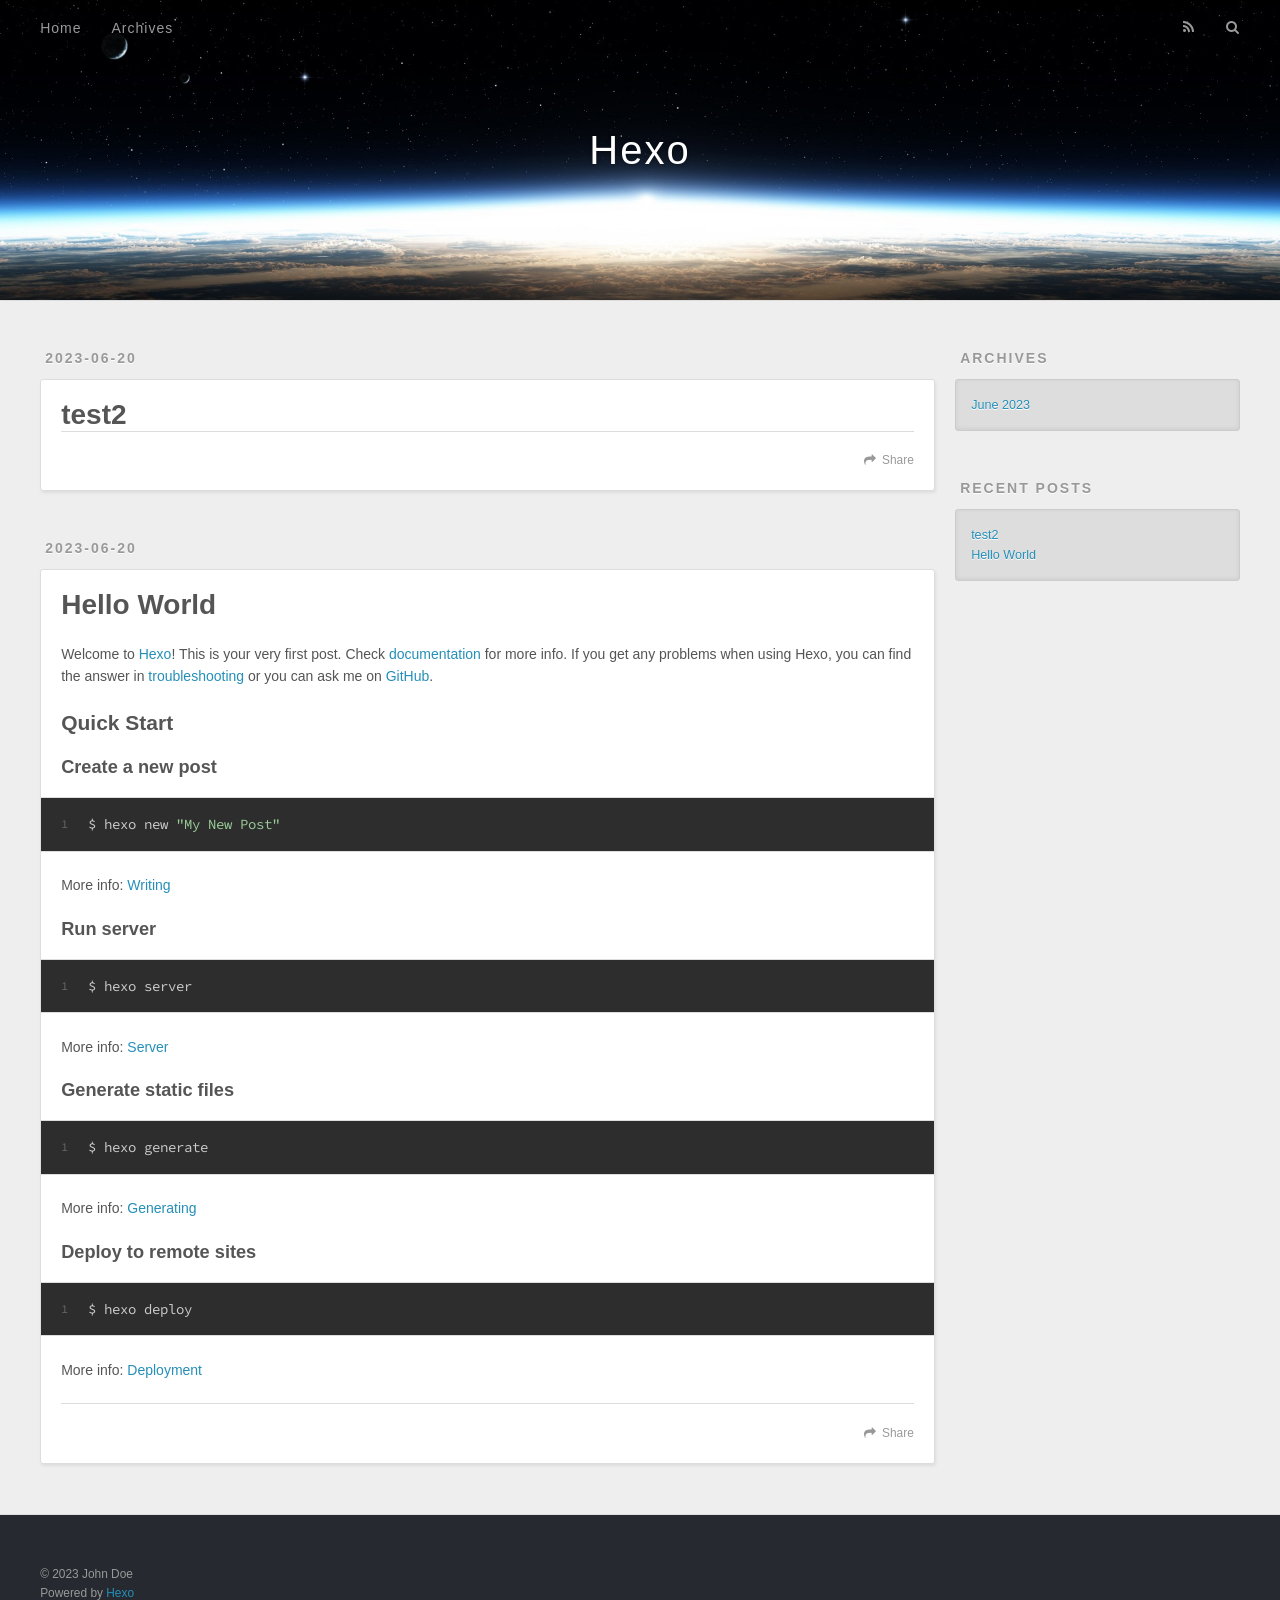
<file: index.html>
<!DOCTYPE html>
<html>
<head>
  <meta charset="utf-8">
  

  
  <title>Hexo</title>
  <meta name="viewport" content="width=device-width, initial-scale=1, maximum-scale=1">
  <meta property="og:type" content="website">
<meta property="og:title" content="Hexo">
<meta property="og:url" content="http://example.com/index.html">
<meta property="og:site_name" content="Hexo">
<meta property="og:locale" content="en_US">
<meta property="article:author" content="John Doe">
<meta name="twitter:card" content="summary">
  
    <link rel="alternate" href="/atom.xml" title="Hexo" type="application/atom+xml">
  
  
    <link rel="icon" href="/favicon.png">
  
  
    <link href="//fonts.googleapis.com/css?family=Source+Code+Pro" rel="stylesheet" type="text/css">
  
  
<link rel="stylesheet" href="/css/style.css">

<meta name="generator" content="Hexo 5.4.2"></head>

<body>
  <div id="container">
    <div id="wrap">
      <header id="header">
  <div id="banner"></div>
  <div id="header-outer" class="outer">
    <div id="header-title" class="inner">
      <h1 id="logo-wrap">
        <a href="/" id="logo">Hexo</a>
      </h1>
      
    </div>
    <div id="header-inner" class="inner">
      <nav id="main-nav">
        <a id="main-nav-toggle" class="nav-icon"></a>
        
          <a class="main-nav-link" href="/">Home</a>
        
          <a class="main-nav-link" href="/archives">Archives</a>
        
      </nav>
      <nav id="sub-nav">
        
          <a id="nav-rss-link" class="nav-icon" href="/atom.xml" title="RSS Feed"></a>
        
        <a id="nav-search-btn" class="nav-icon" title="Search"></a>
      </nav>
      <div id="search-form-wrap">
        <form action="//google.com/search" method="get" accept-charset="UTF-8" class="search-form"><input type="search" name="q" class="search-form-input" placeholder="Search"><button type="submit" class="search-form-submit">&#xF002;</button><input type="hidden" name="sitesearch" value="http://example.com"></form>
      </div>
    </div>
  </div>
</header>
      <div class="outer">
        <section id="main">
  
    <article id="post-test2" class="article article-type-post" itemscope itemprop="blogPost">
  <div class="article-meta">
    <a href="/2023/06/20/test2/" class="article-date">
  <time datetime="2023-06-20T09:48:19.000Z" itemprop="datePublished">2023-06-20</time>
</a>
    
  </div>
  <div class="article-inner">
    
    
      <header class="article-header">
        
  
    <h1 itemprop="name">
      <a class="article-title" href="/2023/06/20/test2/">test2</a>
    </h1>
  

      </header>
    
    <div class="article-entry" itemprop="articleBody">
      
        
      
    </div>
    <footer class="article-footer">
      <a data-url="http://example.com/2023/06/20/test2/" data-id="clj449uvp00010cu1ej1f3972" class="article-share-link">Share</a>
      
      
    </footer>
  </div>
  
</article>


  
    <article id="post-hello-world" class="article article-type-post" itemscope itemprop="blogPost">
  <div class="article-meta">
    <a href="/2023/06/20/hello-world/" class="article-date">
  <time datetime="2023-06-20T08:52:55.182Z" itemprop="datePublished">2023-06-20</time>
</a>
    
  </div>
  <div class="article-inner">
    
    
      <header class="article-header">
        
  
    <h1 itemprop="name">
      <a class="article-title" href="/2023/06/20/hello-world/">Hello World</a>
    </h1>
  

      </header>
    
    <div class="article-entry" itemprop="articleBody">
      
        <p>Welcome to <a target="_blank" rel="noopener" href="https://hexo.io/">Hexo</a>! This is your very first post. Check <a target="_blank" rel="noopener" href="https://hexo.io/docs/">documentation</a> for more info. If you get any problems when using Hexo, you can find the answer in <a target="_blank" rel="noopener" href="https://hexo.io/docs/troubleshooting.html">troubleshooting</a> or you can ask me on <a target="_blank" rel="noopener" href="https://github.com/hexojs/hexo/issues">GitHub</a>.</p>
<h2 id="Quick-Start"><a href="#Quick-Start" class="headerlink" title="Quick Start"></a>Quick Start</h2><h3 id="Create-a-new-post"><a href="#Create-a-new-post" class="headerlink" title="Create a new post"></a>Create a new post</h3><figure class="highlight bash"><table><tr><td class="gutter"><pre><span class="line">1</span><br></pre></td><td class="code"><pre><span class="line">$ hexo new <span class="string">&quot;My New Post&quot;</span></span><br></pre></td></tr></table></figure>

<p>More info: <a target="_blank" rel="noopener" href="https://hexo.io/docs/writing.html">Writing</a></p>
<h3 id="Run-server"><a href="#Run-server" class="headerlink" title="Run server"></a>Run server</h3><figure class="highlight bash"><table><tr><td class="gutter"><pre><span class="line">1</span><br></pre></td><td class="code"><pre><span class="line">$ hexo server</span><br></pre></td></tr></table></figure>

<p>More info: <a target="_blank" rel="noopener" href="https://hexo.io/docs/server.html">Server</a></p>
<h3 id="Generate-static-files"><a href="#Generate-static-files" class="headerlink" title="Generate static files"></a>Generate static files</h3><figure class="highlight bash"><table><tr><td class="gutter"><pre><span class="line">1</span><br></pre></td><td class="code"><pre><span class="line">$ hexo generate</span><br></pre></td></tr></table></figure>

<p>More info: <a target="_blank" rel="noopener" href="https://hexo.io/docs/generating.html">Generating</a></p>
<h3 id="Deploy-to-remote-sites"><a href="#Deploy-to-remote-sites" class="headerlink" title="Deploy to remote sites"></a>Deploy to remote sites</h3><figure class="highlight bash"><table><tr><td class="gutter"><pre><span class="line">1</span><br></pre></td><td class="code"><pre><span class="line">$ hexo deploy</span><br></pre></td></tr></table></figure>

<p>More info: <a target="_blank" rel="noopener" href="https://hexo.io/docs/one-command-deployment.html">Deployment</a></p>

      
    </div>
    <footer class="article-footer">
      <a data-url="http://example.com/2023/06/20/hello-world/" data-id="clj449uvi00000cu152003was" class="article-share-link">Share</a>
      
      
    </footer>
  </div>
  
</article>


  


</section>
        
          <aside id="sidebar">
  
    

  
    

  
    
  
    
  <div class="widget-wrap">
    <h3 class="widget-title">Archives</h3>
    <div class="widget">
      <ul class="archive-list"><li class="archive-list-item"><a class="archive-list-link" href="/archives/2023/06/">June 2023</a></li></ul>
    </div>
  </div>


  
    
  <div class="widget-wrap">
    <h3 class="widget-title">Recent Posts</h3>
    <div class="widget">
      <ul>
        
          <li>
            <a href="/2023/06/20/test2/">test2</a>
          </li>
        
          <li>
            <a href="/2023/06/20/hello-world/">Hello World</a>
          </li>
        
      </ul>
    </div>
  </div>

  
</aside>
        
      </div>
      <footer id="footer">
  
  <div class="outer">
    <div id="footer-info" class="inner">
      &copy; 2023 John Doe<br>
      Powered by <a href="http://hexo.io/" target="_blank">Hexo</a>
    </div>
  </div>
</footer>
    </div>
    <nav id="mobile-nav">
  
    <a href="/" class="mobile-nav-link">Home</a>
  
    <a href="/archives" class="mobile-nav-link">Archives</a>
  
</nav>
    

<script src="//ajax.googleapis.com/ajax/libs/jquery/2.0.3/jquery.min.js"></script>


  
<link rel="stylesheet" href="/fancybox/jquery.fancybox.css">

  
<script src="/fancybox/jquery.fancybox.pack.js"></script>




<script src="/js/script.js"></script>




  </div>
</body>
</html>
</file>
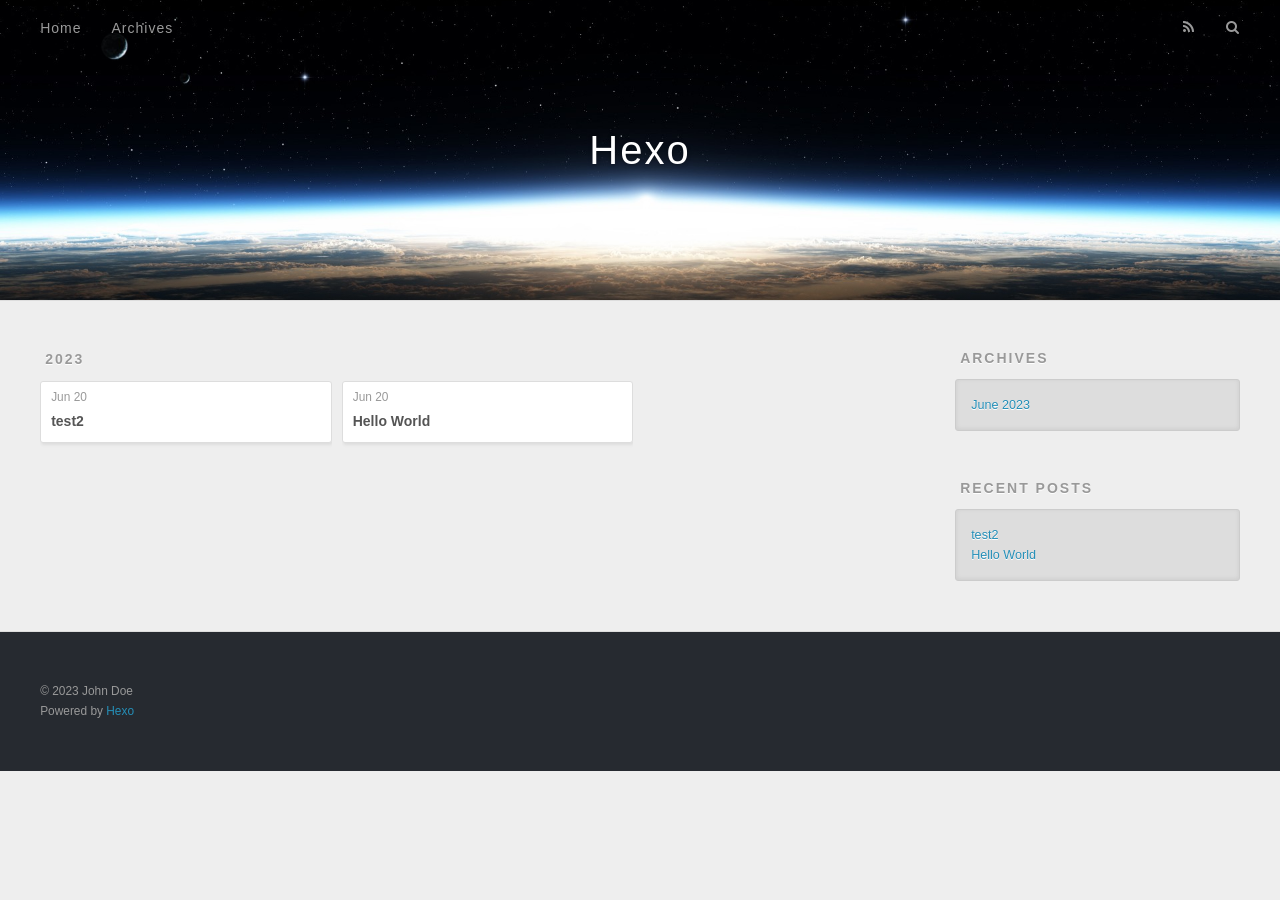
<file: archives/index.html>
<!DOCTYPE html>
<html>
<head>
  <meta charset="utf-8">
  

  
  <title>Archives | Hexo</title>
  <meta name="viewport" content="width=device-width, initial-scale=1, maximum-scale=1">
  <meta property="og:type" content="website">
<meta property="og:title" content="Hexo">
<meta property="og:url" content="http://example.com/archives/index.html">
<meta property="og:site_name" content="Hexo">
<meta property="og:locale" content="en_US">
<meta property="article:author" content="John Doe">
<meta name="twitter:card" content="summary">
  
    <link rel="alternate" href="/atom.xml" title="Hexo" type="application/atom+xml">
  
  
    <link rel="icon" href="/favicon.png">
  
  
    <link href="//fonts.googleapis.com/css?family=Source+Code+Pro" rel="stylesheet" type="text/css">
  
  
<link rel="stylesheet" href="/css/style.css">

<meta name="generator" content="Hexo 5.4.2"></head>

<body>
  <div id="container">
    <div id="wrap">
      <header id="header">
  <div id="banner"></div>
  <div id="header-outer" class="outer">
    <div id="header-title" class="inner">
      <h1 id="logo-wrap">
        <a href="/" id="logo">Hexo</a>
      </h1>
      
    </div>
    <div id="header-inner" class="inner">
      <nav id="main-nav">
        <a id="main-nav-toggle" class="nav-icon"></a>
        
          <a class="main-nav-link" href="/">Home</a>
        
          <a class="main-nav-link" href="/archives">Archives</a>
        
      </nav>
      <nav id="sub-nav">
        
          <a id="nav-rss-link" class="nav-icon" href="/atom.xml" title="RSS Feed"></a>
        
        <a id="nav-search-btn" class="nav-icon" title="Search"></a>
      </nav>
      <div id="search-form-wrap">
        <form action="//google.com/search" method="get" accept-charset="UTF-8" class="search-form"><input type="search" name="q" class="search-form-input" placeholder="Search"><button type="submit" class="search-form-submit">&#xF002;</button><input type="hidden" name="sitesearch" value="http://example.com"></form>
      </div>
    </div>
  </div>
</header>
      <div class="outer">
        <section id="main">
  
  
    
    
      
      
      <section class="archives-wrap">
        <div class="archive-year-wrap">
          <a href="/archives/2023" class="archive-year">2023</a>
        </div>
        <div class="archives">
    
    <article class="archive-article archive-type-post">
  <div class="archive-article-inner">
    <header class="archive-article-header">
      <a href="/2023/06/20/test2/" class="archive-article-date">
  <time datetime="2023-06-20T09:48:19.000Z" itemprop="datePublished">Jun 20</time>
</a>
      
  
    <h1 itemprop="name">
      <a class="archive-article-title" href="/2023/06/20/test2/">test2</a>
    </h1>
  

    </header>
  </div>
</article>
  
    
    
    <article class="archive-article archive-type-post">
  <div class="archive-article-inner">
    <header class="archive-article-header">
      <a href="/2023/06/20/hello-world/" class="archive-article-date">
  <time datetime="2023-06-20T08:52:55.182Z" itemprop="datePublished">Jun 20</time>
</a>
      
  
    <h1 itemprop="name">
      <a class="archive-article-title" href="/2023/06/20/hello-world/">Hello World</a>
    </h1>
  

    </header>
  </div>
</article>
  
  
    </div></section>
  


</section>
        
          <aside id="sidebar">
  
    

  
    

  
    
  
    
  <div class="widget-wrap">
    <h3 class="widget-title">Archives</h3>
    <div class="widget">
      <ul class="archive-list"><li class="archive-list-item"><a class="archive-list-link" href="/archives/2023/06/">June 2023</a></li></ul>
    </div>
  </div>


  
    
  <div class="widget-wrap">
    <h3 class="widget-title">Recent Posts</h3>
    <div class="widget">
      <ul>
        
          <li>
            <a href="/2023/06/20/test2/">test2</a>
          </li>
        
          <li>
            <a href="/2023/06/20/hello-world/">Hello World</a>
          </li>
        
      </ul>
    </div>
  </div>

  
</aside>
        
      </div>
      <footer id="footer">
  
  <div class="outer">
    <div id="footer-info" class="inner">
      &copy; 2023 John Doe<br>
      Powered by <a href="http://hexo.io/" target="_blank">Hexo</a>
    </div>
  </div>
</footer>
    </div>
    <nav id="mobile-nav">
  
    <a href="/" class="mobile-nav-link">Home</a>
  
    <a href="/archives" class="mobile-nav-link">Archives</a>
  
</nav>
    

<script src="//ajax.googleapis.com/ajax/libs/jquery/2.0.3/jquery.min.js"></script>


  
<link rel="stylesheet" href="/fancybox/jquery.fancybox.css">

  
<script src="/fancybox/jquery.fancybox.pack.js"></script>




<script src="/js/script.js"></script>




  </div>
</body>
</html>
</file>
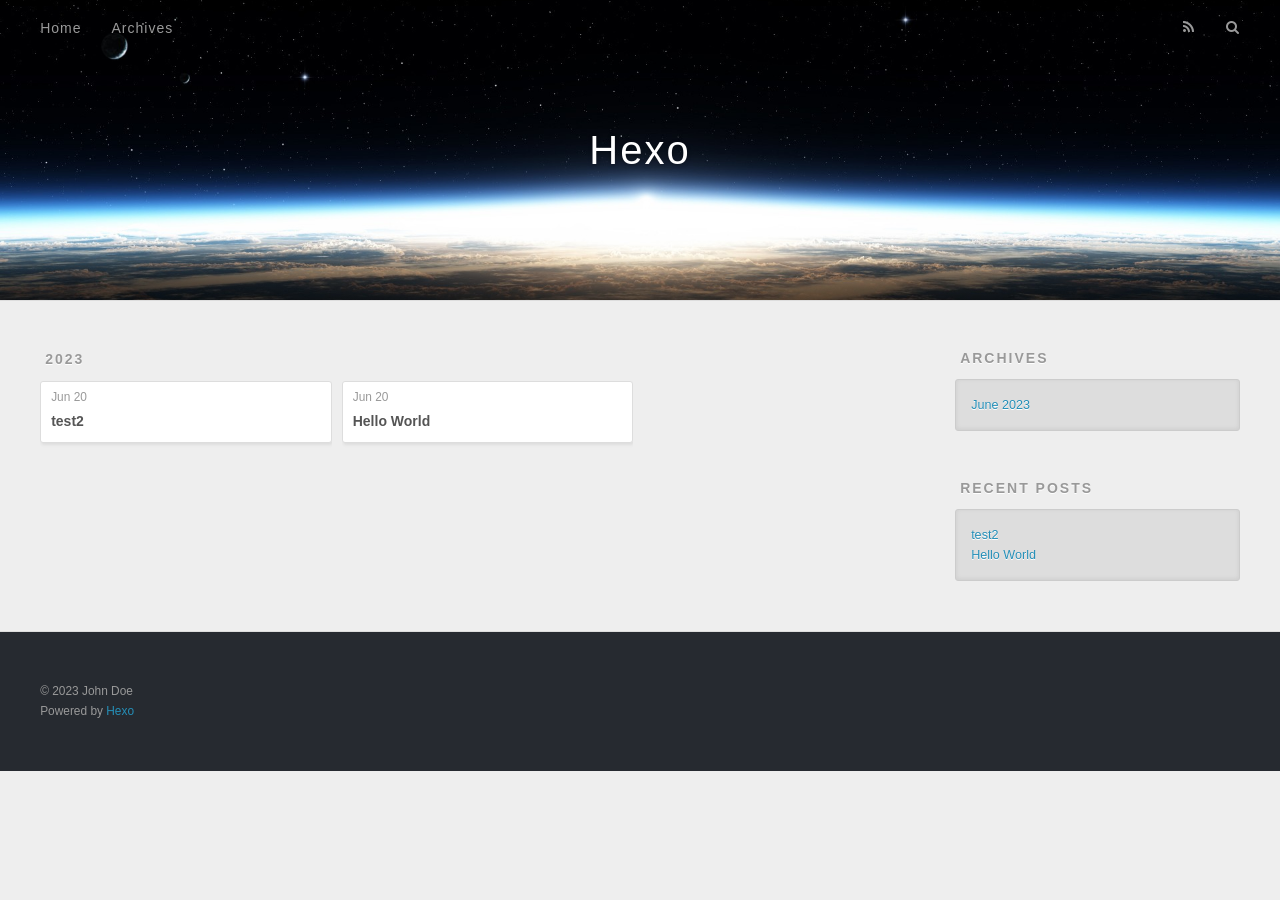
<file: archives/2023/index.html>
<!DOCTYPE html>
<html>
<head>
  <meta charset="utf-8">
  

  
  <title>Archives: 2023 | Hexo</title>
  <meta name="viewport" content="width=device-width, initial-scale=1, maximum-scale=1">
  <meta property="og:type" content="website">
<meta property="og:title" content="Hexo">
<meta property="og:url" content="http://example.com/archives/2023/index.html">
<meta property="og:site_name" content="Hexo">
<meta property="og:locale" content="en_US">
<meta property="article:author" content="John Doe">
<meta name="twitter:card" content="summary">
  
    <link rel="alternate" href="/atom.xml" title="Hexo" type="application/atom+xml">
  
  
    <link rel="icon" href="/favicon.png">
  
  
    <link href="//fonts.googleapis.com/css?family=Source+Code+Pro" rel="stylesheet" type="text/css">
  
  
<link rel="stylesheet" href="/css/style.css">

<meta name="generator" content="Hexo 5.4.2"></head>

<body>
  <div id="container">
    <div id="wrap">
      <header id="header">
  <div id="banner"></div>
  <div id="header-outer" class="outer">
    <div id="header-title" class="inner">
      <h1 id="logo-wrap">
        <a href="/" id="logo">Hexo</a>
      </h1>
      
    </div>
    <div id="header-inner" class="inner">
      <nav id="main-nav">
        <a id="main-nav-toggle" class="nav-icon"></a>
        
          <a class="main-nav-link" href="/">Home</a>
        
          <a class="main-nav-link" href="/archives">Archives</a>
        
      </nav>
      <nav id="sub-nav">
        
          <a id="nav-rss-link" class="nav-icon" href="/atom.xml" title="RSS Feed"></a>
        
        <a id="nav-search-btn" class="nav-icon" title="Search"></a>
      </nav>
      <div id="search-form-wrap">
        <form action="//google.com/search" method="get" accept-charset="UTF-8" class="search-form"><input type="search" name="q" class="search-form-input" placeholder="Search"><button type="submit" class="search-form-submit">&#xF002;</button><input type="hidden" name="sitesearch" value="http://example.com"></form>
      </div>
    </div>
  </div>
</header>
      <div class="outer">
        <section id="main">
  
  
    
    
      
      
      <section class="archives-wrap">
        <div class="archive-year-wrap">
          <a href="/archives/2023" class="archive-year">2023</a>
        </div>
        <div class="archives">
    
    <article class="archive-article archive-type-post">
  <div class="archive-article-inner">
    <header class="archive-article-header">
      <a href="/2023/06/20/test2/" class="archive-article-date">
  <time datetime="2023-06-20T09:48:19.000Z" itemprop="datePublished">Jun 20</time>
</a>
      
  
    <h1 itemprop="name">
      <a class="archive-article-title" href="/2023/06/20/test2/">test2</a>
    </h1>
  

    </header>
  </div>
</article>
  
    
    
    <article class="archive-article archive-type-post">
  <div class="archive-article-inner">
    <header class="archive-article-header">
      <a href="/2023/06/20/hello-world/" class="archive-article-date">
  <time datetime="2023-06-20T08:52:55.182Z" itemprop="datePublished">Jun 20</time>
</a>
      
  
    <h1 itemprop="name">
      <a class="archive-article-title" href="/2023/06/20/hello-world/">Hello World</a>
    </h1>
  

    </header>
  </div>
</article>
  
  
    </div></section>
  


</section>
        
          <aside id="sidebar">
  
    

  
    

  
    
  
    
  <div class="widget-wrap">
    <h3 class="widget-title">Archives</h3>
    <div class="widget">
      <ul class="archive-list"><li class="archive-list-item"><a class="archive-list-link" href="/archives/2023/06/">June 2023</a></li></ul>
    </div>
  </div>


  
    
  <div class="widget-wrap">
    <h3 class="widget-title">Recent Posts</h3>
    <div class="widget">
      <ul>
        
          <li>
            <a href="/2023/06/20/test2/">test2</a>
          </li>
        
          <li>
            <a href="/2023/06/20/hello-world/">Hello World</a>
          </li>
        
      </ul>
    </div>
  </div>

  
</aside>
        
      </div>
      <footer id="footer">
  
  <div class="outer">
    <div id="footer-info" class="inner">
      &copy; 2023 John Doe<br>
      Powered by <a href="http://hexo.io/" target="_blank">Hexo</a>
    </div>
  </div>
</footer>
    </div>
    <nav id="mobile-nav">
  
    <a href="/" class="mobile-nav-link">Home</a>
  
    <a href="/archives" class="mobile-nav-link">Archives</a>
  
</nav>
    

<script src="//ajax.googleapis.com/ajax/libs/jquery/2.0.3/jquery.min.js"></script>


  
<link rel="stylesheet" href="/fancybox/jquery.fancybox.css">

  
<script src="/fancybox/jquery.fancybox.pack.js"></script>




<script src="/js/script.js"></script>




  </div>
</body>
</html>
</file>
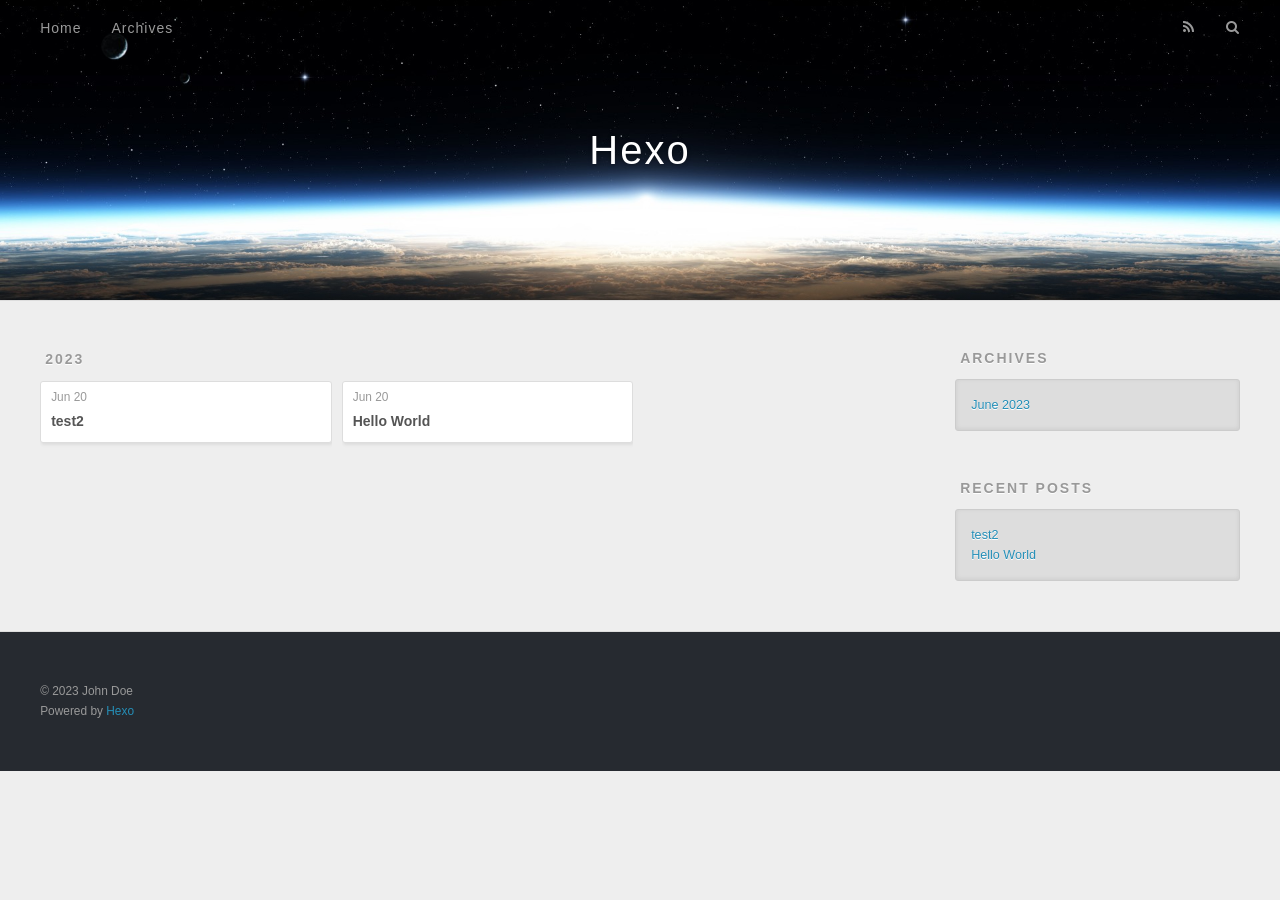
<file: archives/2023/06/index.html>
<!DOCTYPE html>
<html>
<head>
  <meta charset="utf-8">
  

  
  <title>Archives: 2023/6 | Hexo</title>
  <meta name="viewport" content="width=device-width, initial-scale=1, maximum-scale=1">
  <meta property="og:type" content="website">
<meta property="og:title" content="Hexo">
<meta property="og:url" content="http://example.com/archives/2023/06/index.html">
<meta property="og:site_name" content="Hexo">
<meta property="og:locale" content="en_US">
<meta property="article:author" content="John Doe">
<meta name="twitter:card" content="summary">
  
    <link rel="alternate" href="/atom.xml" title="Hexo" type="application/atom+xml">
  
  
    <link rel="icon" href="/favicon.png">
  
  
    <link href="//fonts.googleapis.com/css?family=Source+Code+Pro" rel="stylesheet" type="text/css">
  
  
<link rel="stylesheet" href="/css/style.css">

<meta name="generator" content="Hexo 5.4.2"></head>

<body>
  <div id="container">
    <div id="wrap">
      <header id="header">
  <div id="banner"></div>
  <div id="header-outer" class="outer">
    <div id="header-title" class="inner">
      <h1 id="logo-wrap">
        <a href="/" id="logo">Hexo</a>
      </h1>
      
    </div>
    <div id="header-inner" class="inner">
      <nav id="main-nav">
        <a id="main-nav-toggle" class="nav-icon"></a>
        
          <a class="main-nav-link" href="/">Home</a>
        
          <a class="main-nav-link" href="/archives">Archives</a>
        
      </nav>
      <nav id="sub-nav">
        
          <a id="nav-rss-link" class="nav-icon" href="/atom.xml" title="RSS Feed"></a>
        
        <a id="nav-search-btn" class="nav-icon" title="Search"></a>
      </nav>
      <div id="search-form-wrap">
        <form action="//google.com/search" method="get" accept-charset="UTF-8" class="search-form"><input type="search" name="q" class="search-form-input" placeholder="Search"><button type="submit" class="search-form-submit">&#xF002;</button><input type="hidden" name="sitesearch" value="http://example.com"></form>
      </div>
    </div>
  </div>
</header>
      <div class="outer">
        <section id="main">
  
  
    
    
      
      
      <section class="archives-wrap">
        <div class="archive-year-wrap">
          <a href="/archives/2023" class="archive-year">2023</a>
        </div>
        <div class="archives">
    
    <article class="archive-article archive-type-post">
  <div class="archive-article-inner">
    <header class="archive-article-header">
      <a href="/2023/06/20/test2/" class="archive-article-date">
  <time datetime="2023-06-20T09:48:19.000Z" itemprop="datePublished">Jun 20</time>
</a>
      
  
    <h1 itemprop="name">
      <a class="archive-article-title" href="/2023/06/20/test2/">test2</a>
    </h1>
  

    </header>
  </div>
</article>
  
    
    
    <article class="archive-article archive-type-post">
  <div class="archive-article-inner">
    <header class="archive-article-header">
      <a href="/2023/06/20/hello-world/" class="archive-article-date">
  <time datetime="2023-06-20T08:52:55.182Z" itemprop="datePublished">Jun 20</time>
</a>
      
  
    <h1 itemprop="name">
      <a class="archive-article-title" href="/2023/06/20/hello-world/">Hello World</a>
    </h1>
  

    </header>
  </div>
</article>
  
  
    </div></section>
  


</section>
        
          <aside id="sidebar">
  
    

  
    

  
    
  
    
  <div class="widget-wrap">
    <h3 class="widget-title">Archives</h3>
    <div class="widget">
      <ul class="archive-list"><li class="archive-list-item"><a class="archive-list-link" href="/archives/2023/06/">June 2023</a></li></ul>
    </div>
  </div>


  
    
  <div class="widget-wrap">
    <h3 class="widget-title">Recent Posts</h3>
    <div class="widget">
      <ul>
        
          <li>
            <a href="/2023/06/20/test2/">test2</a>
          </li>
        
          <li>
            <a href="/2023/06/20/hello-world/">Hello World</a>
          </li>
        
      </ul>
    </div>
  </div>

  
</aside>
        
      </div>
      <footer id="footer">
  
  <div class="outer">
    <div id="footer-info" class="inner">
      &copy; 2023 John Doe<br>
      Powered by <a href="http://hexo.io/" target="_blank">Hexo</a>
    </div>
  </div>
</footer>
    </div>
    <nav id="mobile-nav">
  
    <a href="/" class="mobile-nav-link">Home</a>
  
    <a href="/archives" class="mobile-nav-link">Archives</a>
  
</nav>
    

<script src="//ajax.googleapis.com/ajax/libs/jquery/2.0.3/jquery.min.js"></script>


  
<link rel="stylesheet" href="/fancybox/jquery.fancybox.css">

  
<script src="/fancybox/jquery.fancybox.pack.js"></script>




<script src="/js/script.js"></script>




  </div>
</body>
</html>
</file>
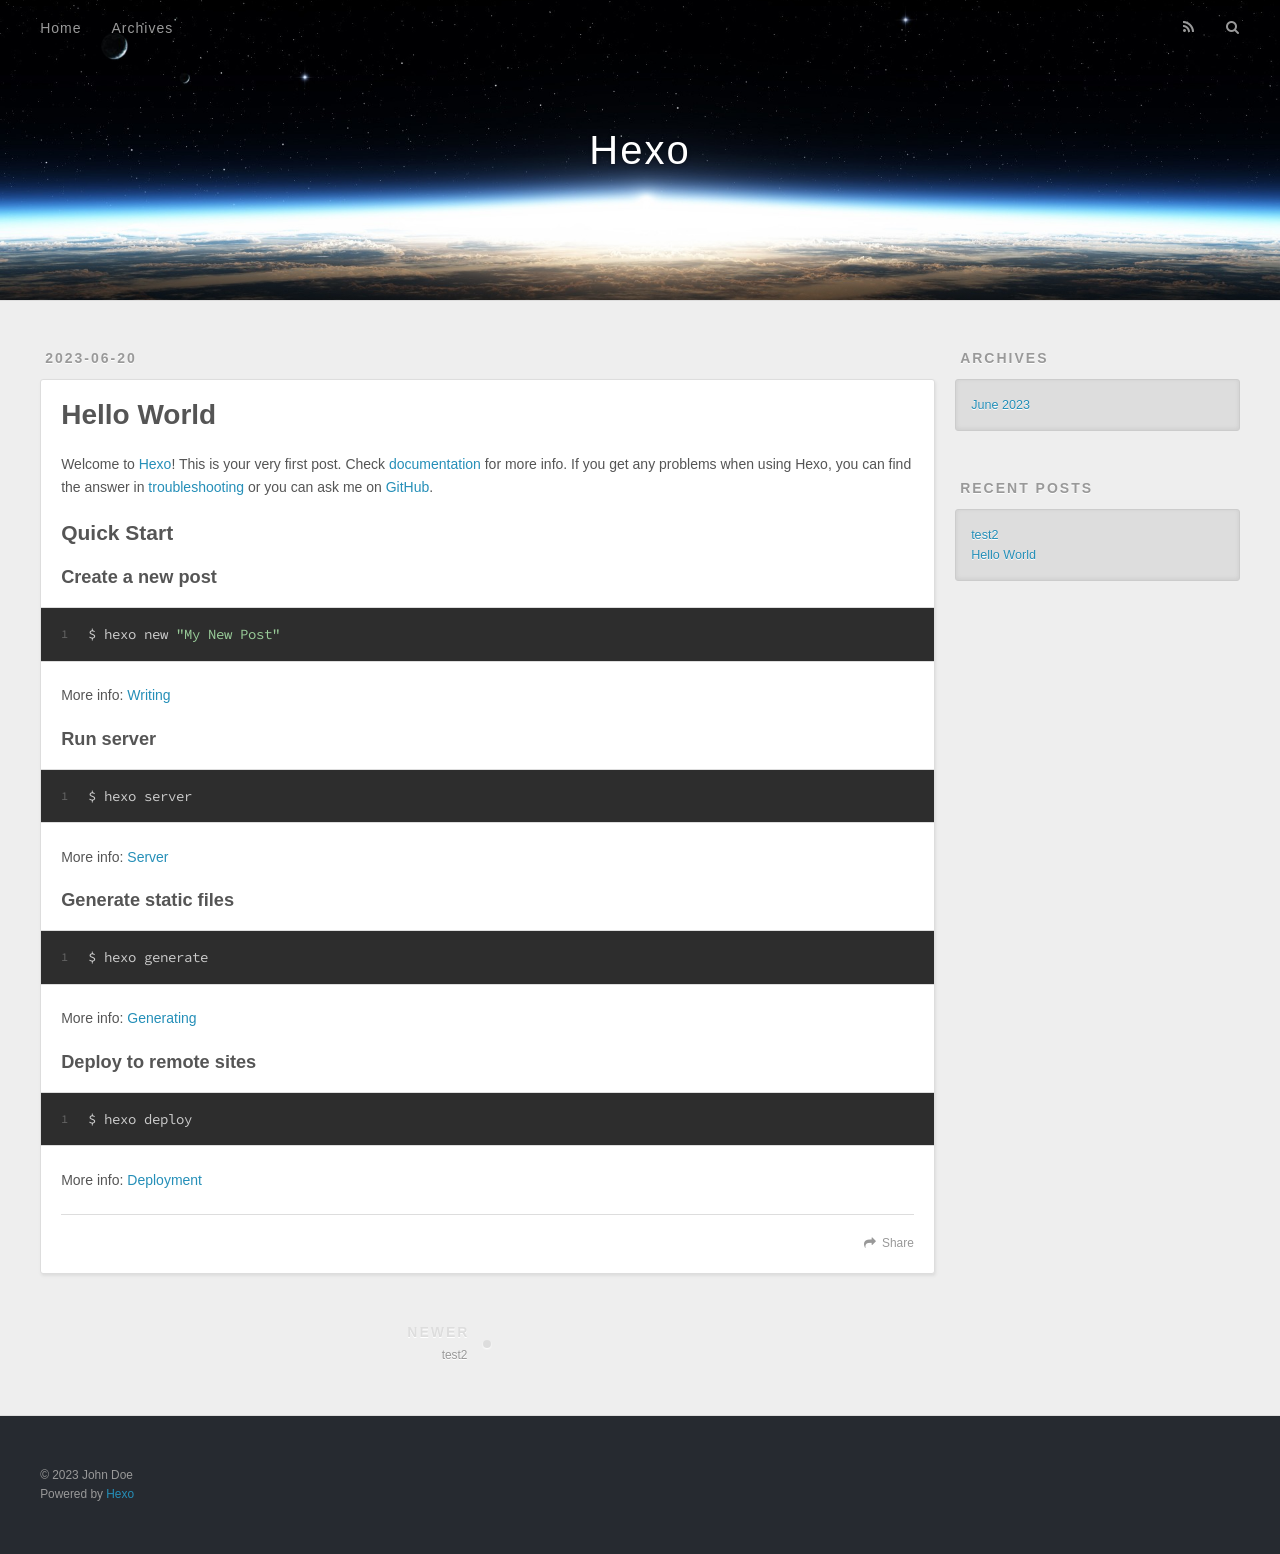
<file: 2023/06/20/hello-world/index.html>
<!DOCTYPE html>
<html>
<head>
  <meta charset="utf-8">
  

  
  <title>Hello World | Hexo</title>
  <meta name="viewport" content="width=device-width, initial-scale=1, maximum-scale=1">
  <meta name="description" content="Welcome to Hexo! This is your very first post. Check documentation for more info. If you get any problems when using Hexo, you can find the answer in troubleshooting or you can ask me on GitHub. Quick">
<meta property="og:type" content="article">
<meta property="og:title" content="Hello World">
<meta property="og:url" content="http://example.com/2023/06/20/hello-world/index.html">
<meta property="og:site_name" content="Hexo">
<meta property="og:description" content="Welcome to Hexo! This is your very first post. Check documentation for more info. If you get any problems when using Hexo, you can find the answer in troubleshooting or you can ask me on GitHub. Quick">
<meta property="og:locale" content="en_US">
<meta property="article:published_time" content="2023-06-20T08:52:55.182Z">
<meta property="article:modified_time" content="2022-06-30T04:09:59.393Z">
<meta property="article:author" content="John Doe">
<meta name="twitter:card" content="summary">
  
    <link rel="alternate" href="/atom.xml" title="Hexo" type="application/atom+xml">
  
  
    <link rel="icon" href="/favicon.png">
  
  
    <link href="//fonts.googleapis.com/css?family=Source+Code+Pro" rel="stylesheet" type="text/css">
  
  
<link rel="stylesheet" href="/css/style.css">

<meta name="generator" content="Hexo 5.4.2"></head>

<body>
  <div id="container">
    <div id="wrap">
      <header id="header">
  <div id="banner"></div>
  <div id="header-outer" class="outer">
    <div id="header-title" class="inner">
      <h1 id="logo-wrap">
        <a href="/" id="logo">Hexo</a>
      </h1>
      
    </div>
    <div id="header-inner" class="inner">
      <nav id="main-nav">
        <a id="main-nav-toggle" class="nav-icon"></a>
        
          <a class="main-nav-link" href="/">Home</a>
        
          <a class="main-nav-link" href="/archives">Archives</a>
        
      </nav>
      <nav id="sub-nav">
        
          <a id="nav-rss-link" class="nav-icon" href="/atom.xml" title="RSS Feed"></a>
        
        <a id="nav-search-btn" class="nav-icon" title="Search"></a>
      </nav>
      <div id="search-form-wrap">
        <form action="//google.com/search" method="get" accept-charset="UTF-8" class="search-form"><input type="search" name="q" class="search-form-input" placeholder="Search"><button type="submit" class="search-form-submit">&#xF002;</button><input type="hidden" name="sitesearch" value="http://example.com"></form>
      </div>
    </div>
  </div>
</header>
      <div class="outer">
        <section id="main"><article id="post-hello-world" class="article article-type-post" itemscope itemprop="blogPost">
  <div class="article-meta">
    <a href="/2023/06/20/hello-world/" class="article-date">
  <time datetime="2023-06-20T08:52:55.182Z" itemprop="datePublished">2023-06-20</time>
</a>
    
  </div>
  <div class="article-inner">
    
    
      <header class="article-header">
        
  
    <h1 class="article-title" itemprop="name">
      Hello World
    </h1>
  

      </header>
    
    <div class="article-entry" itemprop="articleBody">
      
        <p>Welcome to <a target="_blank" rel="noopener" href="https://hexo.io/">Hexo</a>! This is your very first post. Check <a target="_blank" rel="noopener" href="https://hexo.io/docs/">documentation</a> for more info. If you get any problems when using Hexo, you can find the answer in <a target="_blank" rel="noopener" href="https://hexo.io/docs/troubleshooting.html">troubleshooting</a> or you can ask me on <a target="_blank" rel="noopener" href="https://github.com/hexojs/hexo/issues">GitHub</a>.</p>
<h2 id="Quick-Start"><a href="#Quick-Start" class="headerlink" title="Quick Start"></a>Quick Start</h2><h3 id="Create-a-new-post"><a href="#Create-a-new-post" class="headerlink" title="Create a new post"></a>Create a new post</h3><figure class="highlight bash"><table><tr><td class="gutter"><pre><span class="line">1</span><br></pre></td><td class="code"><pre><span class="line">$ hexo new <span class="string">&quot;My New Post&quot;</span></span><br></pre></td></tr></table></figure>

<p>More info: <a target="_blank" rel="noopener" href="https://hexo.io/docs/writing.html">Writing</a></p>
<h3 id="Run-server"><a href="#Run-server" class="headerlink" title="Run server"></a>Run server</h3><figure class="highlight bash"><table><tr><td class="gutter"><pre><span class="line">1</span><br></pre></td><td class="code"><pre><span class="line">$ hexo server</span><br></pre></td></tr></table></figure>

<p>More info: <a target="_blank" rel="noopener" href="https://hexo.io/docs/server.html">Server</a></p>
<h3 id="Generate-static-files"><a href="#Generate-static-files" class="headerlink" title="Generate static files"></a>Generate static files</h3><figure class="highlight bash"><table><tr><td class="gutter"><pre><span class="line">1</span><br></pre></td><td class="code"><pre><span class="line">$ hexo generate</span><br></pre></td></tr></table></figure>

<p>More info: <a target="_blank" rel="noopener" href="https://hexo.io/docs/generating.html">Generating</a></p>
<h3 id="Deploy-to-remote-sites"><a href="#Deploy-to-remote-sites" class="headerlink" title="Deploy to remote sites"></a>Deploy to remote sites</h3><figure class="highlight bash"><table><tr><td class="gutter"><pre><span class="line">1</span><br></pre></td><td class="code"><pre><span class="line">$ hexo deploy</span><br></pre></td></tr></table></figure>

<p>More info: <a target="_blank" rel="noopener" href="https://hexo.io/docs/one-command-deployment.html">Deployment</a></p>

      
    </div>
    <footer class="article-footer">
      <a data-url="http://example.com/2023/06/20/hello-world/" data-id="clj449uvi00000cu152003was" class="article-share-link">Share</a>
      
      
    </footer>
  </div>
  
    
<nav id="article-nav">
  
    <a href="/2023/06/20/test2/" id="article-nav-newer" class="article-nav-link-wrap">
      <strong class="article-nav-caption">Newer</strong>
      <div class="article-nav-title">
        
          test2
        
      </div>
    </a>
  
  
</nav>

  
</article>

</section>
        
          <aside id="sidebar">
  
    

  
    

  
    
  
    
  <div class="widget-wrap">
    <h3 class="widget-title">Archives</h3>
    <div class="widget">
      <ul class="archive-list"><li class="archive-list-item"><a class="archive-list-link" href="/archives/2023/06/">June 2023</a></li></ul>
    </div>
  </div>


  
    
  <div class="widget-wrap">
    <h3 class="widget-title">Recent Posts</h3>
    <div class="widget">
      <ul>
        
          <li>
            <a href="/2023/06/20/test2/">test2</a>
          </li>
        
          <li>
            <a href="/2023/06/20/hello-world/">Hello World</a>
          </li>
        
      </ul>
    </div>
  </div>

  
</aside>
        
      </div>
      <footer id="footer">
  
  <div class="outer">
    <div id="footer-info" class="inner">
      &copy; 2023 John Doe<br>
      Powered by <a href="http://hexo.io/" target="_blank">Hexo</a>
    </div>
  </div>
</footer>
    </div>
    <nav id="mobile-nav">
  
    <a href="/" class="mobile-nav-link">Home</a>
  
    <a href="/archives" class="mobile-nav-link">Archives</a>
  
</nav>
    

<script src="//ajax.googleapis.com/ajax/libs/jquery/2.0.3/jquery.min.js"></script>


  
<link rel="stylesheet" href="/fancybox/jquery.fancybox.css">

  
<script src="/fancybox/jquery.fancybox.pack.js"></script>




<script src="/js/script.js"></script>




  </div>
</body>
</html>
</file>
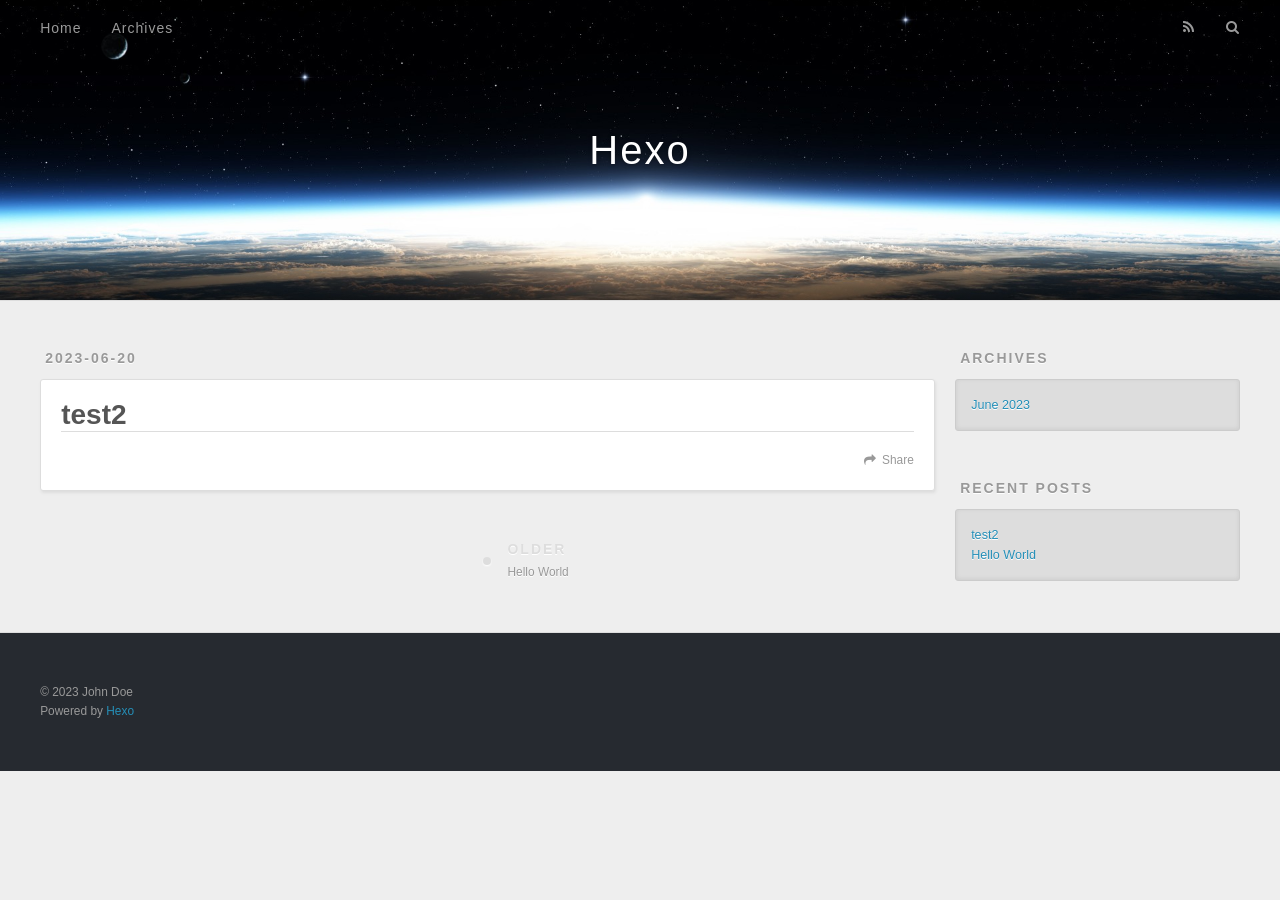
<file: 2023/06/20/test2/index.html>
<!DOCTYPE html>
<html>
<head>
  <meta charset="utf-8">
  

  
  <title>test2 | Hexo</title>
  <meta name="viewport" content="width=device-width, initial-scale=1, maximum-scale=1">
  <meta property="og:type" content="article">
<meta property="og:title" content="test2">
<meta property="og:url" content="http://example.com/2023/06/20/test2/index.html">
<meta property="og:site_name" content="Hexo">
<meta property="og:locale" content="en_US">
<meta property="article:published_time" content="2023-06-20T09:48:19.000Z">
<meta property="article:modified_time" content="2023-06-20T09:48:20.003Z">
<meta property="article:author" content="John Doe">
<meta name="twitter:card" content="summary">
  
    <link rel="alternate" href="/atom.xml" title="Hexo" type="application/atom+xml">
  
  
    <link rel="icon" href="/favicon.png">
  
  
    <link href="//fonts.googleapis.com/css?family=Source+Code+Pro" rel="stylesheet" type="text/css">
  
  
<link rel="stylesheet" href="/css/style.css">

<meta name="generator" content="Hexo 5.4.2"></head>

<body>
  <div id="container">
    <div id="wrap">
      <header id="header">
  <div id="banner"></div>
  <div id="header-outer" class="outer">
    <div id="header-title" class="inner">
      <h1 id="logo-wrap">
        <a href="/" id="logo">Hexo</a>
      </h1>
      
    </div>
    <div id="header-inner" class="inner">
      <nav id="main-nav">
        <a id="main-nav-toggle" class="nav-icon"></a>
        
          <a class="main-nav-link" href="/">Home</a>
        
          <a class="main-nav-link" href="/archives">Archives</a>
        
      </nav>
      <nav id="sub-nav">
        
          <a id="nav-rss-link" class="nav-icon" href="/atom.xml" title="RSS Feed"></a>
        
        <a id="nav-search-btn" class="nav-icon" title="Search"></a>
      </nav>
      <div id="search-form-wrap">
        <form action="//google.com/search" method="get" accept-charset="UTF-8" class="search-form"><input type="search" name="q" class="search-form-input" placeholder="Search"><button type="submit" class="search-form-submit">&#xF002;</button><input type="hidden" name="sitesearch" value="http://example.com"></form>
      </div>
    </div>
  </div>
</header>
      <div class="outer">
        <section id="main"><article id="post-test2" class="article article-type-post" itemscope itemprop="blogPost">
  <div class="article-meta">
    <a href="/2023/06/20/test2/" class="article-date">
  <time datetime="2023-06-20T09:48:19.000Z" itemprop="datePublished">2023-06-20</time>
</a>
    
  </div>
  <div class="article-inner">
    
    
      <header class="article-header">
        
  
    <h1 class="article-title" itemprop="name">
      test2
    </h1>
  

      </header>
    
    <div class="article-entry" itemprop="articleBody">
      
        
      
    </div>
    <footer class="article-footer">
      <a data-url="http://example.com/2023/06/20/test2/" data-id="clj449uvp00010cu1ej1f3972" class="article-share-link">Share</a>
      
      
    </footer>
  </div>
  
    
<nav id="article-nav">
  
  
    <a href="/2023/06/20/hello-world/" id="article-nav-older" class="article-nav-link-wrap">
      <strong class="article-nav-caption">Older</strong>
      <div class="article-nav-title">Hello World</div>
    </a>
  
</nav>

  
</article>

</section>
        
          <aside id="sidebar">
  
    

  
    

  
    
  
    
  <div class="widget-wrap">
    <h3 class="widget-title">Archives</h3>
    <div class="widget">
      <ul class="archive-list"><li class="archive-list-item"><a class="archive-list-link" href="/archives/2023/06/">June 2023</a></li></ul>
    </div>
  </div>


  
    
  <div class="widget-wrap">
    <h3 class="widget-title">Recent Posts</h3>
    <div class="widget">
      <ul>
        
          <li>
            <a href="/2023/06/20/test2/">test2</a>
          </li>
        
          <li>
            <a href="/2023/06/20/hello-world/">Hello World</a>
          </li>
        
      </ul>
    </div>
  </div>

  
</aside>
        
      </div>
      <footer id="footer">
  
  <div class="outer">
    <div id="footer-info" class="inner">
      &copy; 2023 John Doe<br>
      Powered by <a href="http://hexo.io/" target="_blank">Hexo</a>
    </div>
  </div>
</footer>
    </div>
    <nav id="mobile-nav">
  
    <a href="/" class="mobile-nav-link">Home</a>
  
    <a href="/archives" class="mobile-nav-link">Archives</a>
  
</nav>
    

<script src="//ajax.googleapis.com/ajax/libs/jquery/2.0.3/jquery.min.js"></script>


  
<link rel="stylesheet" href="/fancybox/jquery.fancybox.css">

  
<script src="/fancybox/jquery.fancybox.pack.js"></script>




<script src="/js/script.js"></script>




  </div>
</body>
</html>
</file>
<file: css/style.css>
body {
  width: 100%;
}
body:before,
body:after {
  content: "";
  display: table;
}
body:after {
  clear: both;
}
html,
body,
div,
span,
applet,
object,
iframe,
h1,
h2,
h3,
h4,
h5,
h6,
p,
blockquote,
pre,
a,
abbr,
acronym,
address,
big,
cite,
code,
del,
dfn,
em,
img,
ins,
kbd,
q,
s,
samp,
small,
strike,
strong,
sub,
sup,
tt,
var,
dl,
dt,
dd,
ol,
ul,
li,
fieldset,
form,
label,
legend,
table,
caption,
tbody,
tfoot,
thead,
tr,
th,
td {
  margin: 0;
  padding: 0;
  border: 0;
  outline: 0;
  font-weight: inherit;
  font-style: inherit;
  font-family: inherit;
  font-size: 100%;
  vertical-align: baseline;
}
body {
  line-height: 1;
  color: #000;
  background: #fff;
}
ol,
ul {
  list-style: none;
}
table {
  border-collapse: separate;
  border-spacing: 0;
  vertical-align: middle;
}
caption,
th,
td {
  text-align: left;
  font-weight: normal;
  vertical-align: middle;
}
a img {
  border: none;
}
input,
button {
  margin: 0;
  padding: 0;
}
input::-moz-focus-inner,
button::-moz-focus-inner {
  border: 0;
  padding: 0;
}
@font-face {
  font-family: FontAwesome;
  font-style: normal;
  font-weight: normal;
  src: url("fonts/fontawesome-webfont.eot?v=#4.0.3");
  src: url("fonts/fontawesome-webfont.eot?#iefix&v=#4.0.3") format("embedded-opentype"), url("fonts/fontawesome-webfont.woff?v=#4.0.3") format("woff"), url("fonts/fontawesome-webfont.ttf?v=#4.0.3") format("truetype"), url("fonts/fontawesome-webfont.svg#fontawesomeregular?v=#4.0.3") format("svg");
}
html,
body,
#container {
  height: 100%;
}
body {
  background: #eee;
  font: 14px -apple-system, BlinkMacSystemFont, "Segoe UI", "Roboto", "Oxygen", "Ubuntu", "Cantarell", "Fira Sans", "Droid Sans", "Helvetica Neue", sans-serif;
  -webkit-text-size-adjust: 100%;
}
.outer {
  max-width: 1220px;
  margin: 0 auto;
  padding: 0 20px;
}
.outer:before,
.outer:after {
  content: "";
  display: table;
}
.outer:after {
  clear: both;
}
.inner {
  display: inline;
  float: left;
  width: 98.33333333333333%;
  margin: 0 0.833333333333333%;
}
.left,
.alignleft {
  float: left;
}
.right,
.alignright {
  float: right;
}
.clear {
  clear: both;
}
#container {
  position: relative;
}
.mobile-nav-on {
  overflow: hidden;
}
#wrap {
  height: 100%;
  width: 100%;
  position: absolute;
  top: 0;
  left: 0;
  -webkit-transition: 0.2s ease-out;
  -moz-transition: 0.2s ease-out;
  -ms-transition: 0.2s ease-out;
  transition: 0.2s ease-out;
  z-index: 1;
  background: #eee;
}
.mobile-nav-on #wrap {
  left: 280px;
}
@media screen and (min-width: 768px) {
  #main {
    display: inline;
    float: left;
    width: 73.33333333333333%;
    margin: 0 0.833333333333333%;
  }
}
.article-date,
.article-category-link,
.archive-year,
.widget-title {
  text-decoration: none;
  text-transform: uppercase;
  letter-spacing: 2px;
  color: #999;
  margin-bottom: 1em;
  margin-left: 5px;
  line-height: 1em;
  text-shadow: 0 1px #fff;
  font-weight: bold;
}
.article-inner,
.archive-article-inner {
  background: #fff;
  -webkit-box-shadow: 1px 2px 3px #ddd;
  box-shadow: 1px 2px 3px #ddd;
  border: 1px solid #ddd;
  border-radius: 3px;
}
.article-entry h1,
.widget h1 {
  font-size: 2em;
}
.article-entry h2,
.widget h2 {
  font-size: 1.5em;
}
.article-entry h3,
.widget h3 {
  font-size: 1.3em;
}
.article-entry h4,
.widget h4 {
  font-size: 1.2em;
}
.article-entry h5,
.widget h5 {
  font-size: 1em;
}
.article-entry h6,
.widget h6 {
  font-size: 1em;
  color: #999;
}
.article-entry hr,
.widget hr {
  border: 1px dashed #ddd;
}
.article-entry strong,
.widget strong {
  font-weight: bold;
}
.article-entry em,
.widget em,
.article-entry cite,
.widget cite {
  font-style: italic;
}
.article-entry sup,
.widget sup,
.article-entry sub,
.widget sub {
  font-size: 0.75em;
  line-height: 0;
  position: relative;
  vertical-align: baseline;
}
.article-entry sup,
.widget sup {
  top: -0.5em;
}
.article-entry sub,
.widget sub {
  bottom: -0.2em;
}
.article-entry small,
.widget small {
  font-size: 0.85em;
}
.article-entry acronym,
.widget acronym,
.article-entry abbr,
.widget abbr {
  border-bottom: 1px dotted;
}
.article-entry ul,
.widget ul,
.article-entry ol,
.widget ol,
.article-entry dl,
.widget dl {
  margin: 0 20px;
  line-height: 1.6em;
}
.article-entry ul ul,
.widget ul ul,
.article-entry ol ul,
.widget ol ul,
.article-entry ul ol,
.widget ul ol,
.article-entry ol ol,
.widget ol ol {
  margin-top: 0;
  margin-bottom: 0;
}
.article-entry ul,
.widget ul {
  list-style: disc;
}
.article-entry ol,
.widget ol {
  list-style: decimal;
}
.article-entry dt,
.widget dt {
  font-weight: bold;
}
#header {
  height: 300px;
  position: relative;
  border-bottom: 1px solid #ddd;
}
#header:before,
#header:after {
  content: "";
  position: absolute;
  left: 0;
  right: 0;
  height: 40px;
}
#header:before {
  top: 0;
  background: -webkit-linear-gradient(rgba(0,0,0,0.2), transparent);
  background: -moz-linear-gradient(rgba(0,0,0,0.2), transparent);
  background: -ms-linear-gradient(rgba(0,0,0,0.2), transparent);
  background: linear-gradient(rgba(0,0,0,0.2), transparent);
}
#header:after {
  bottom: 0;
  background: -webkit-linear-gradient(transparent, rgba(0,0,0,0.2));
  background: -moz-linear-gradient(transparent, rgba(0,0,0,0.2));
  background: -ms-linear-gradient(transparent, rgba(0,0,0,0.2));
  background: linear-gradient(transparent, rgba(0,0,0,0.2));
}
#header-outer {
  height: 100%;
  position: relative;
}
#header-inner {
  position: relative;
  overflow: hidden;
}
#banner {
  position: absolute;
  top: 0;
  left: 0;
  width: 100%;
  height: 100%;
  background: url("images/banner.jpg") center #000;
  background-size: cover;
  z-index: -1;
}
#header-title {
  text-align: center;
  height: 40px;
  position: absolute;
  top: 50%;
  left: 0;
  margin-top: -20px;
}
#logo,
#subtitle {
  text-decoration: none;
  color: #fff;
  font-weight: 300;
  text-shadow: 0 1px 4px rgba(0,0,0,0.3);
}
#logo {
  font-size: 40px;
  line-height: 40px;
  letter-spacing: 2px;
}
#subtitle {
  font-size: 16px;
  line-height: 16px;
  letter-spacing: 1px;
}
#subtitle-wrap {
  margin-top: 16px;
}
#main-nav {
  float: left;
  margin-left: -15px;
}
.nav-icon,
.main-nav-link {
  float: left;
  color: #fff;
  opacity: 0.6;
  text-decoration: none;
  text-shadow: 0 1px rgba(0,0,0,0.2);
  -webkit-transition: opacity 0.2s;
  -moz-transition: opacity 0.2s;
  -ms-transition: opacity 0.2s;
  transition: opacity 0.2s;
  display: block;
  padding: 20px 15px;
}
.nav-icon:hover,
.main-nav-link:hover {
  opacity: 1;
}
.nav-icon {
  font-family: FontAwesome;
  text-align: center;
  font-size: 14px;
  width: 14px;
  height: 14px;
  padding: 20px 15px;
  position: relative;
  cursor: pointer;
}
.main-nav-link {
  font-weight: 300;
  letter-spacing: 1px;
}
@media screen and (max-width: 479px) {
  .main-nav-link {
    display: none;
  }
}
#main-nav-toggle {
  display: none;
}
#main-nav-toggle:before {
  content: "\f0c9";
}
@media screen and (max-width: 479px) {
  #main-nav-toggle {
    display: block;
  }
}
#sub-nav {
  float: right;
  margin-right: -15px;
}
#nav-rss-link:before {
  content: "\f09e";
}
#nav-search-btn:before {
  content: "\f002";
}
#search-form-wrap {
  position: absolute;
  top: 15px;
  width: 150px;
  height: 30px;
  right: -150px;
  opacity: 0;
  -webkit-transition: 0.2s ease-out;
  -moz-transition: 0.2s ease-out;
  -ms-transition: 0.2s ease-out;
  transition: 0.2s ease-out;
}
#search-form-wrap.on {
  opacity: 1;
  right: 0;
}
@media screen and (max-width: 479px) {
  #search-form-wrap {
    width: 100%;
    right: -100%;
  }
}
.search-form {
  position: absolute;
  top: 0;
  left: 0;
  right: 0;
  background: #fff;
  padding: 5px 15px;
  border-radius: 15px;
  -webkit-box-shadow: 0 0 10px rgba(0,0,0,0.3);
  box-shadow: 0 0 10px rgba(0,0,0,0.3);
}
.search-form-input {
  border: none;
  background: none;
  color: #555;
  width: 100%;
  font: 13px -apple-system, BlinkMacSystemFont, "Segoe UI", "Roboto", "Oxygen", "Ubuntu", "Cantarell", "Fira Sans", "Droid Sans", "Helvetica Neue", sans-serif;
  outline: none;
}
.search-form-input::-webkit-search-results-decoration,
.search-form-input::-webkit-search-cancel-button {
  -webkit-appearance: none;
}
.search-form-submit {
  position: absolute;
  top: 50%;
  right: 10px;
  margin-top: -7px;
  font: 13px FontAwesome;
  border: none;
  background: none;
  color: #bbb;
  cursor: pointer;
}
.search-form-submit:hover,
.search-form-submit:focus {
  color: #777;
}
.article {
  margin: 50px 0;
}
.article-inner {
  overflow: hidden;
}
.article-meta:before,
.article-meta:after {
  content: "";
  display: table;
}
.article-meta:after {
  clear: both;
}
.article-date {
  float: left;
}
.article-category {
  float: left;
  line-height: 1em;
  color: #ccc;
  text-shadow: 0 1px #fff;
  margin-left: 8px;
}
.article-category:before {
  content: "\2022";
}
.article-category-link {
  margin: 0 12px 1em;
}
.article-header {
  padding: 20px 20px 0;
}
.article-title {
  text-decoration: none;
  font-size: 2em;
  font-weight: bold;
  color: #555;
  line-height: 1.1em;
  -webkit-transition: color 0.2s;
  -moz-transition: color 0.2s;
  -ms-transition: color 0.2s;
  transition: color 0.2s;
}
a.article-title:hover {
  color: #258fb8;
}
.article-entry {
  color: #555;
  padding: 0 20px;
}
.article-entry:before,
.article-entry:after {
  content: "";
  display: table;
}
.article-entry:after {
  clear: both;
}
.article-entry p,
.article-entry table {
  line-height: 1.6em;
  margin: 1.6em 0;
}
.article-entry h1,
.article-entry h2,
.article-entry h3,
.article-entry h4,
.article-entry h5,
.article-entry h6 {
  font-weight: bold;
}
.article-entry h1,
.article-entry h2,
.article-entry h3,
.article-entry h4,
.article-entry h5,
.article-entry h6 {
  line-height: 1.1em;
  margin: 1.1em 0;
}
.article-entry a {
  color: #258fb8;
  text-decoration: none;
}
.article-entry a:hover {
  text-decoration: underline;
}
.article-entry ul,
.article-entry ol,
.article-entry dl {
  margin-top: 1.6em;
  margin-bottom: 1.6em;
}
.article-entry img,
.article-entry video {
  max-width: 100%;
  height: auto;
  display: block;
  margin: auto;
}
.article-entry iframe {
  border: none;
}
.article-entry table {
  width: 100%;
  border-collapse: collapse;
  border-spacing: 0;
}
.article-entry th {
  font-weight: bold;
  border-bottom: 3px solid #ddd;
  padding-bottom: 0.5em;
}
.article-entry td {
  border-bottom: 1px solid #ddd;
  padding: 10px 0;
}
.article-entry blockquote {
  font-family: Georgia, "Times New Roman", serif;
  font-size: 1.4em;
  margin: 1.6em 20px;
  text-align: center;
}
.article-entry blockquote footer {
  font-size: 14px;
  margin: 1.6em 0;
  font-family: -apple-system, BlinkMacSystemFont, "Segoe UI", "Roboto", "Oxygen", "Ubuntu", "Cantarell", "Fira Sans", "Droid Sans", "Helvetica Neue", sans-serif;
}
.article-entry blockquote footer cite:before {
  content: "—";
  padding: 0 0.5em;
}
.article-entry .pullquote {
  text-align: left;
  width: 45%;
  margin: 0;
}
.article-entry .pullquote.left {
  margin-left: 0.5em;
  margin-right: 1em;
}
.article-entry .pullquote.right {
  margin-right: 0.5em;
  margin-left: 1em;
}
.article-entry .caption {
  color: #999;
  display: block;
  font-size: 0.9em;
  margin-top: 0.5em;
  position: relative;
  text-align: center;
}
.article-entry .video-container {
  position: relative;
  padding-top: 56.25%;
  height: 0;
  overflow: hidden;
}
.article-entry .video-container iframe,
.article-entry .video-container object,
.article-entry .video-container embed {
  position: absolute;
  top: 0;
  left: 0;
  width: 100%;
  height: 100%;
  margin-top: 0;
}
.article-more-link a {
  display: inline-block;
  line-height: 1em;
  padding: 6px 15px;
  border-radius: 15px;
  background: #eee;
  color: #999;
  text-shadow: 0 1px #fff;
  text-decoration: none;
}
.article-more-link a:hover {
  background: #258fb8;
  color: #fff;
  text-decoration: none;
  text-shadow: 0 1px #1e7293;
}
.article-footer {
  font-size: 0.85em;
  line-height: 1.6em;
  border-top: 1px solid #ddd;
  padding-top: 1.6em;
  margin: 0 20px 20px;
}
.article-footer:before,
.article-footer:after {
  content: "";
  display: table;
}
.article-footer:after {
  clear: both;
}
.article-footer a {
  color: #999;
  text-decoration: none;
}
.article-footer a:hover {
  color: #555;
}
.article-tag-list-item {
  float: left;
  margin-right: 10px;
}
.article-tag-list-link:before {
  content: "#";
}
.article-comment-link {
  float: right;
}
.article-comment-link:before {
  content: "\f075";
  font-family: FontAwesome;
  padding-right: 8px;
}
.article-share-link {
  cursor: pointer;
  float: right;
  margin-left: 20px;
}
.article-share-link:before {
  content: "\f064";
  font-family: FontAwesome;
  padding-right: 6px;
}
#article-nav {
  position: relative;
}
#article-nav:before,
#article-nav:after {
  content: "";
  display: table;
}
#article-nav:after {
  clear: both;
}
@media screen and (min-width: 768px) {
  #article-nav {
    margin: 50px 0;
  }
  #article-nav:before {
    width: 8px;
    height: 8px;
    position: absolute;
    top: 50%;
    left: 50%;
    margin-top: -4px;
    margin-left: -4px;
    content: "";
    border-radius: 50%;
    background: #ddd;
    -webkit-box-shadow: 0 1px 2px #fff;
    box-shadow: 0 1px 2px #fff;
  }
}
.article-nav-link-wrap {
  text-decoration: none;
  text-shadow: 0 1px #fff;
  color: #999;
  -webkit-box-sizing: border-box;
  -moz-box-sizing: border-box;
  box-sizing: border-box;
  margin-top: 50px;
  text-align: center;
  display: block;
}
.article-nav-link-wrap:hover {
  color: #555;
}
@media screen and (min-width: 768px) {
  .article-nav-link-wrap {
    width: 50%;
    margin-top: 0;
  }
}
@media screen and (min-width: 768px) {
  #article-nav-newer {
    float: left;
    text-align: right;
    padding-right: 20px;
  }
}
@media screen and (min-width: 768px) {
  #article-nav-older {
    float: right;
    text-align: left;
    padding-left: 20px;
  }
}
.article-nav-caption {
  text-transform: uppercase;
  letter-spacing: 2px;
  color: #ddd;
  line-height: 1em;
  font-weight: bold;
}
#article-nav-newer .article-nav-caption {
  margin-right: -2px;
}
.article-nav-title {
  font-size: 0.85em;
  line-height: 1.6em;
  margin-top: 0.5em;
}
.article-share-box {
  position: absolute;
  display: none;
  background: #fff;
  -webkit-box-shadow: 1px 2px 10px rgba(0,0,0,0.2);
  box-shadow: 1px 2px 10px rgba(0,0,0,0.2);
  border-radius: 3px;
  margin-left: -145px;
  overflow: hidden;
  z-index: 1;
}
.article-share-box.on {
  display: block;
}
.article-share-input {
  width: 100%;
  background: none;
  -webkit-box-sizing: border-box;
  -moz-box-sizing: border-box;
  box-sizing: border-box;
  font: 14px -apple-system, BlinkMacSystemFont, "Segoe UI", "Roboto", "Oxygen", "Ubuntu", "Cantarell", "Fira Sans", "Droid Sans", "Helvetica Neue", sans-serif;
  padding: 0 15px;
  color: #555;
  outline: none;
  border: 1px solid #ddd;
  border-radius: 3px 3px 0 0;
  height: 36px;
  line-height: 36px;
}
.article-share-links {
  background: #eee;
}
.article-share-links:before,
.article-share-links:after {
  content: "";
  display: table;
}
.article-share-links:after {
  clear: both;
}
.article-share-twitter,
.article-share-facebook,
.article-share-pinterest,
.article-share-google {
  width: 50px;
  height: 36px;
  display: block;
  float: left;
  position: relative;
  color: #999;
  text-shadow: 0 1px #fff;
}
.article-share-twitter:before,
.article-share-facebook:before,
.article-share-pinterest:before,
.article-share-google:before {
  font-size: 20px;
  font-family: FontAwesome;
  width: 20px;
  height: 20px;
  position: absolute;
  top: 50%;
  left: 50%;
  margin-top: -10px;
  margin-left: -10px;
  text-align: center;
}
.article-share-twitter:hover,
.article-share-facebook:hover,
.article-share-pinterest:hover,
.article-share-google:hover {
  color: #fff;
}
.article-share-twitter:before {
  content: "\f099";
}
.article-share-twitter:hover {
  background: #00aced;
  text-shadow: 0 1px #008abe;
}
.article-share-facebook:before {
  content: "\f09a";
}
.article-share-facebook:hover {
  background: #3b5998;
  text-shadow: 0 1px #2f477a;
}
.article-share-pinterest:before {
  content: "\f0d2";
}
.article-share-pinterest:hover {
  background: #cb2027;
  text-shadow: 0 1px #a21a1f;
}
.article-share-google:before {
  content: "\f0d5";
}
.article-share-google:hover {
  background: #dd4b39;
  text-shadow: 0 1px #be3221;
}
.article-gallery {
  background: #000;
  position: relative;
}
.article-gallery-photos {
  position: relative;
  overflow: hidden;
}
.article-gallery-img {
  display: none;
  max-width: 100%;
}
.article-gallery-img:first-child {
  display: block;
}
.article-gallery-img.loaded {
  position: absolute;
  display: block;
}
.article-gallery-img img {
  display: block;
  max-width: 100%;
  margin: 0 auto;
}
#comments {
  background: #fff;
  -webkit-box-shadow: 1px 2px 3px #ddd;
  box-shadow: 1px 2px 3px #ddd;
  padding: 20px;
  border: 1px solid #ddd;
  border-radius: 3px;
  margin: 50px 0;
}
#comments a {
  color: #258fb8;
}
.archives-wrap {
  margin: 50px 0;
}
.archives:before,
.archives:after {
  content: "";
  display: table;
}
.archives:after {
  clear: both;
}
.archive-year-wrap {
  margin-bottom: 1em;
}
.archives {
  -webkit-column-gap: 10px;
  -moz-column-gap: 10px;
  column-gap: 10px;
}
@media screen and (min-width: 480px) and (max-width: 767px) {
  .archives {
    -webkit-column-count: 2;
    -moz-column-count: 2;
    column-count: 2;
  }
}
@media screen and (min-width: 768px) {
  .archives {
    -webkit-column-count: 3;
    -moz-column-count: 3;
    column-count: 3;
  }
}
.archive-article {
  -webkit-column-break-inside: avoid;
  page-break-inside: avoid;
  overflow: hidden;
  break-inside: avoid-column;
}
.archive-article-inner {
  padding: 10px;
  margin-bottom: 15px;
}
.archive-article-title {
  text-decoration: none;
  font-weight: bold;
  color: #555;
  -webkit-transition: color 0.2s;
  -moz-transition: color 0.2s;
  -ms-transition: color 0.2s;
  transition: color 0.2s;
  line-height: 1.6em;
}
.archive-article-title:hover {
  color: #258fb8;
}
.archive-article-footer {
  margin-top: 1em;
}
.archive-article-date {
  color: #999;
  text-decoration: none;
  font-size: 0.85em;
  line-height: 1em;
  margin-bottom: 0.5em;
  display: block;
}
#page-nav {
  margin: 50px auto;
  background: #fff;
  -webkit-box-shadow: 1px 2px 3px #ddd;
  box-shadow: 1px 2px 3px #ddd;
  border: 1px solid #ddd;
  border-radius: 3px;
  text-align: center;
  color: #999;
  overflow: hidden;
}
#page-nav:before,
#page-nav:after {
  content: "";
  display: table;
}
#page-nav:after {
  clear: both;
}
#page-nav a,
#page-nav span {
  padding: 10px 20px;
  line-height: 1;
  height: 2ex;
}
#page-nav a {
  color: #999;
  text-decoration: none;
}
#page-nav a:hover {
  background: #999;
  color: #fff;
}
#page-nav .prev {
  float: left;
}
#page-nav .next {
  float: right;
}
#page-nav .page-number {
  display: inline-block;
}
@media screen and (max-width: 479px) {
  #page-nav .page-number {
    display: none;
  }
}
#page-nav .current {
  color: #555;
  font-weight: bold;
}
#page-nav .space {
  color: #ddd;
}
#footer {
  background: #262a30;
  padding: 50px 0;
  border-top: 1px solid #ddd;
  color: #999;
}
#footer a {
  color: #258fb8;
  text-decoration: none;
}
#footer a:hover {
  text-decoration: underline;
}
#footer-info {
  line-height: 1.6em;
  font-size: 0.85em;
}
.article-entry pre,
.article-entry .highlight {
  background: #2d2d2d;
  margin: 0 -20px;
  padding: 15px 20px;
  border-style: solid;
  border-color: #ddd;
  border-width: 1px 0;
  overflow: auto;
  color: #ccc;
  line-height: 22.400000000000002px;
}
.article-entry .highlight .gutter pre,
.article-entry .gist .gist-file .gist-data .line-numbers {
  color: #666;
  font-size: 0.85em;
}
.article-entry pre,
.article-entry code {
  font-family: "Source Code Pro", Consolas, Monaco, Menlo, Consolas, monospace;
}
.article-entry code {
  background: #eee;
  text-shadow: 0 1px #fff;
  padding: 0 0.3em;
}
.article-entry pre code {
  background: none;
  text-shadow: none;
  padding: 0;
}
.article-entry .highlight pre {
  border: none;
  margin: 0;
  padding: 0;
}
.article-entry .highlight table {
  margin: 0;
  width: auto;
}
.article-entry .highlight td {
  border: none;
  padding: 0;
}
.article-entry .highlight figcaption {
  font-size: 0.85em;
  color: #999;
  line-height: 1em;
  margin-bottom: 1em;
}
.article-entry .highlight figcaption:before,
.article-entry .highlight figcaption:after {
  content: "";
  display: table;
}
.article-entry .highlight figcaption:after {
  clear: both;
}
.article-entry .highlight figcaption a {
  float: right;
}
.article-entry .highlight .gutter pre {
  text-align: right;
  padding-right: 20px;
}
.article-entry .highlight .line {
  height: 22.400000000000002px;
}
.article-entry .highlight .line.marked {
  background: #515151;
}
.article-entry .gist {
  margin: 0 -20px;
  border-style: solid;
  border-color: #ddd;
  border-width: 1px 0;
  background: #2d2d2d;
  padding: 15px 20px 15px 0;
}
.article-entry .gist .gist-file {
  border: none;
  font-family: "Source Code Pro", Consolas, Monaco, Menlo, Consolas, monospace;
  margin: 0;
}
.article-entry .gist .gist-file .gist-data {
  background: none;
  border: none;
}
.article-entry .gist .gist-file .gist-data .line-numbers {
  background: none;
  border: none;
  padding: 0 20px 0 0;
}
.article-entry .gist .gist-file .gist-data .line-data {
  padding: 0 !important;
}
.article-entry .gist .gist-file .highlight {
  margin: 0;
  padding: 0;
  border: none;
}
.article-entry .gist .gist-file .gist-meta {
  background: #2d2d2d;
  color: #999;
  font: 0.85em -apple-system, BlinkMacSystemFont, "Segoe UI", "Roboto", "Oxygen", "Ubuntu", "Cantarell", "Fira Sans", "Droid Sans", "Helvetica Neue", sans-serif;
  text-shadow: 0 0;
  padding: 0;
  margin-top: 1em;
  margin-left: 20px;
}
.article-entry .gist .gist-file .gist-meta a {
  color: #258fb8;
  font-weight: normal;
}
.article-entry .gist .gist-file .gist-meta a:hover {
  text-decoration: underline;
}
pre .comment,
pre .title {
  color: #999;
}
pre .variable,
pre .attribute,
pre .tag,
pre .regexp,
pre .ruby .constant,
pre .xml .tag .title,
pre .xml .pi,
pre .xml .doctype,
pre .html .doctype,
pre .css .id,
pre .css .class,
pre .css .pseudo {
  color: #f2777a;
}
pre .number,
pre .preprocessor,
pre .built_in,
pre .literal,
pre .params,
pre .constant {
  color: #f99157;
}
pre .class,
pre .ruby .class .title,
pre .css .rules .attribute {
  color: #9c9;
}
pre .string,
pre .value,
pre .inheritance,
pre .header,
pre .ruby .symbol,
pre .xml .cdata {
  color: #9c9;
}
pre .css .hexcolor {
  color: #6cc;
}
pre .function,
pre .python .decorator,
pre .python .title,
pre .ruby .function .title,
pre .ruby .title .keyword,
pre .perl .sub,
pre .javascript .title,
pre .coffeescript .title {
  color: #69c;
}
pre .keyword,
pre .javascript .function {
  color: #c9c;
}
@media screen and (max-width: 479px) {
  #mobile-nav {
    position: absolute;
    top: 0;
    left: 0;
    width: 280px;
    height: 100%;
    background: #191919;
    border-right: 1px solid #fff;
  }
}
@media screen and (max-width: 479px) {
  .mobile-nav-link {
    display: block;
    color: #999;
    text-decoration: none;
    padding: 15px 20px;
    font-weight: bold;
  }
  .mobile-nav-link:hover {
    color: #fff;
  }
}
@media screen and (min-width: 768px) {
  #sidebar {
    display: inline;
    float: left;
    width: 23.333333333333332%;
    margin: 0 0.833333333333333%;
  }
}
.widget-wrap {
  margin: 50px 0;
}
.widget {
  color: #777;
  text-shadow: 0 1px #fff;
  background: #ddd;
  -webkit-box-shadow: 0 -1px 4px #ccc inset;
  box-shadow: 0 -1px 4px #ccc inset;
  border: 1px solid #ccc;
  padding: 15px;
  border-radius: 3px;
}
.widget a {
  color: #258fb8;
  text-decoration: none;
}
.widget a:hover {
  text-decoration: underline;
}
.widget ul ul,
.widget ol ul,
.widget dl ul,
.widget ul ol,
.widget ol ol,
.widget dl ol,
.widget ul dl,
.widget ol dl,
.widget dl dl {
  margin-left: 15px;
  list-style: disc;
}
.widget {
  line-height: 1.6em;
  word-wrap: break-word;
  font-size: 0.9em;
}
.widget ul,
.widget ol {
  list-style: none;
  margin: 0;
}
.widget ul ul,
.widget ol ul,
.widget ul ol,
.widget ol ol {
  margin: 0 20px;
}
.widget ul ul,
.widget ol ul {
  list-style: disc;
}
.widget ul ol,
.widget ol ol {
  list-style: decimal;
}
.category-list-count,
.tag-list-count,
.archive-list-count {
  padding-left: 5px;
  color: #999;
  font-size: 0.85em;
}
.category-list-count:before,
.tag-list-count:before,
.archive-list-count:before {
  content: "(";
}
.category-list-count:after,
.tag-list-count:after,
.archive-list-count:after {
  content: ")";
}
.tagcloud a {
  margin-right: 5px;
  display: inline-block;
}
</file>
